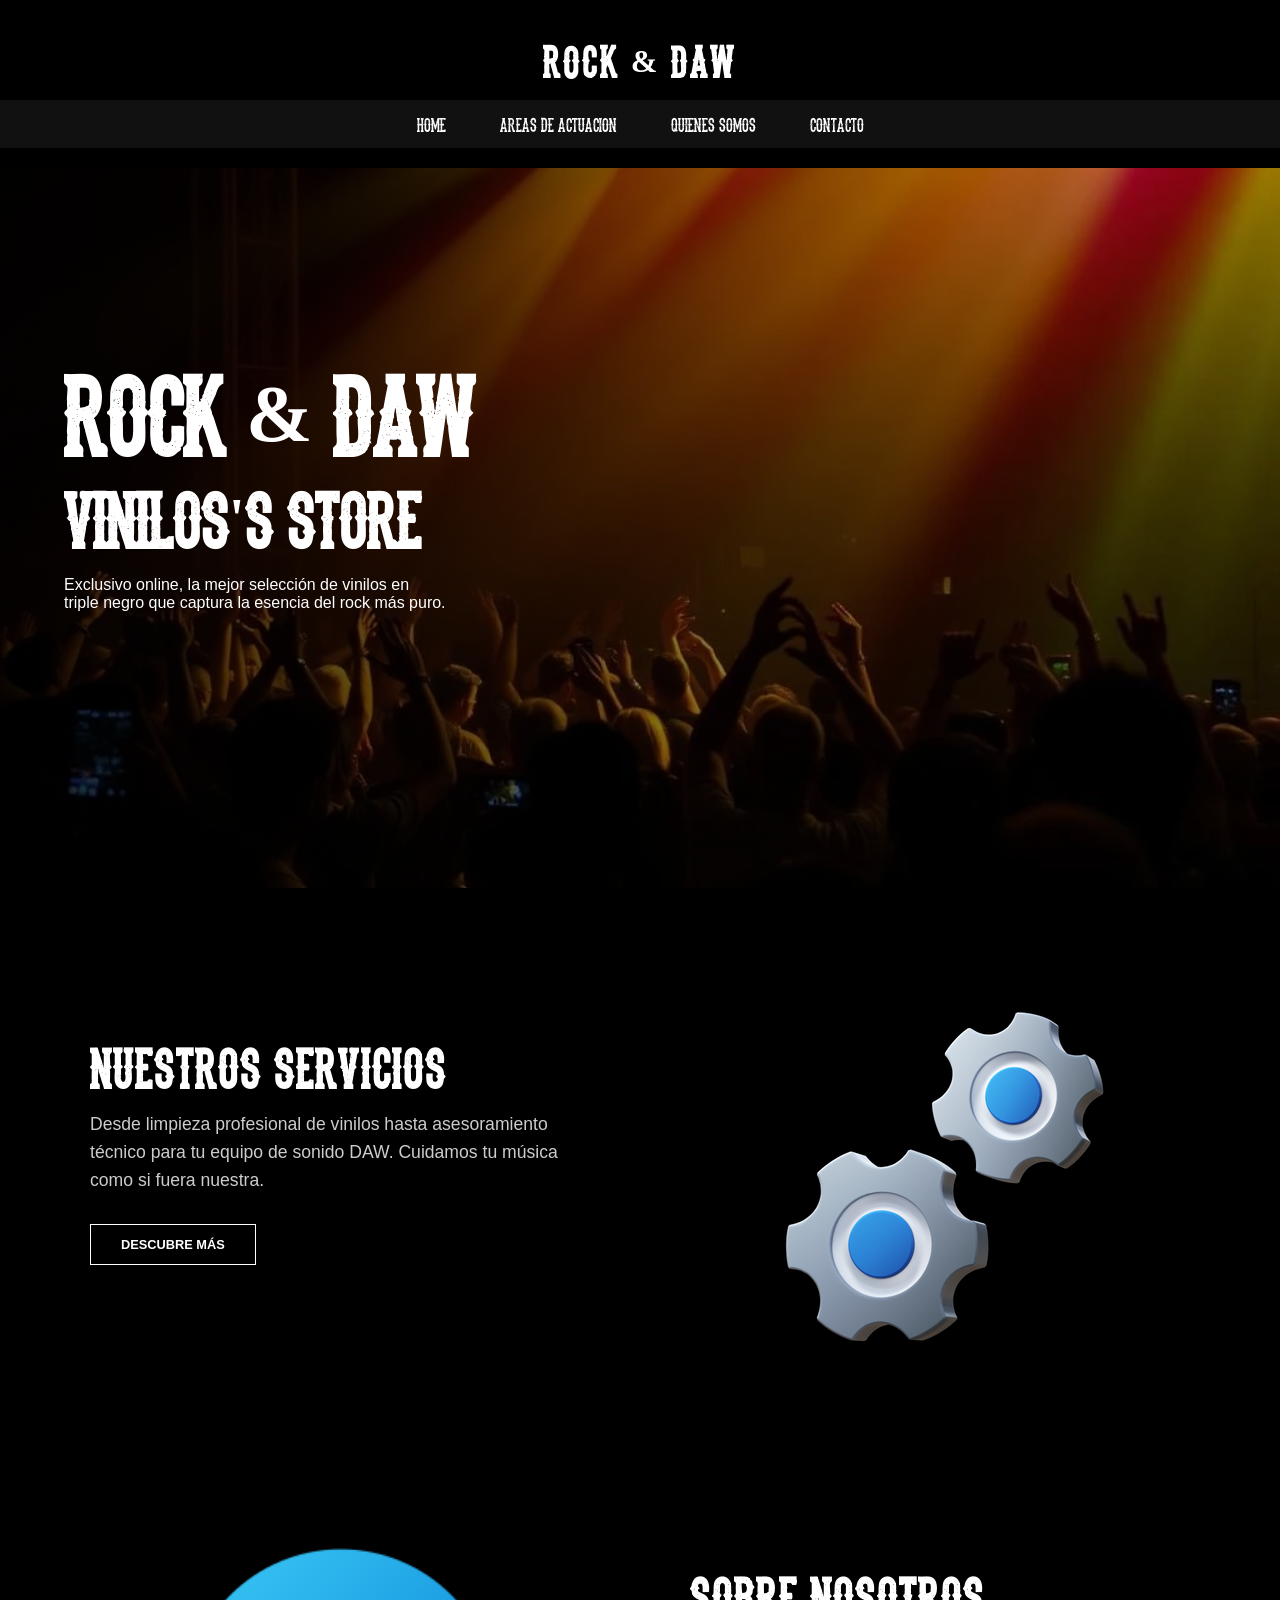
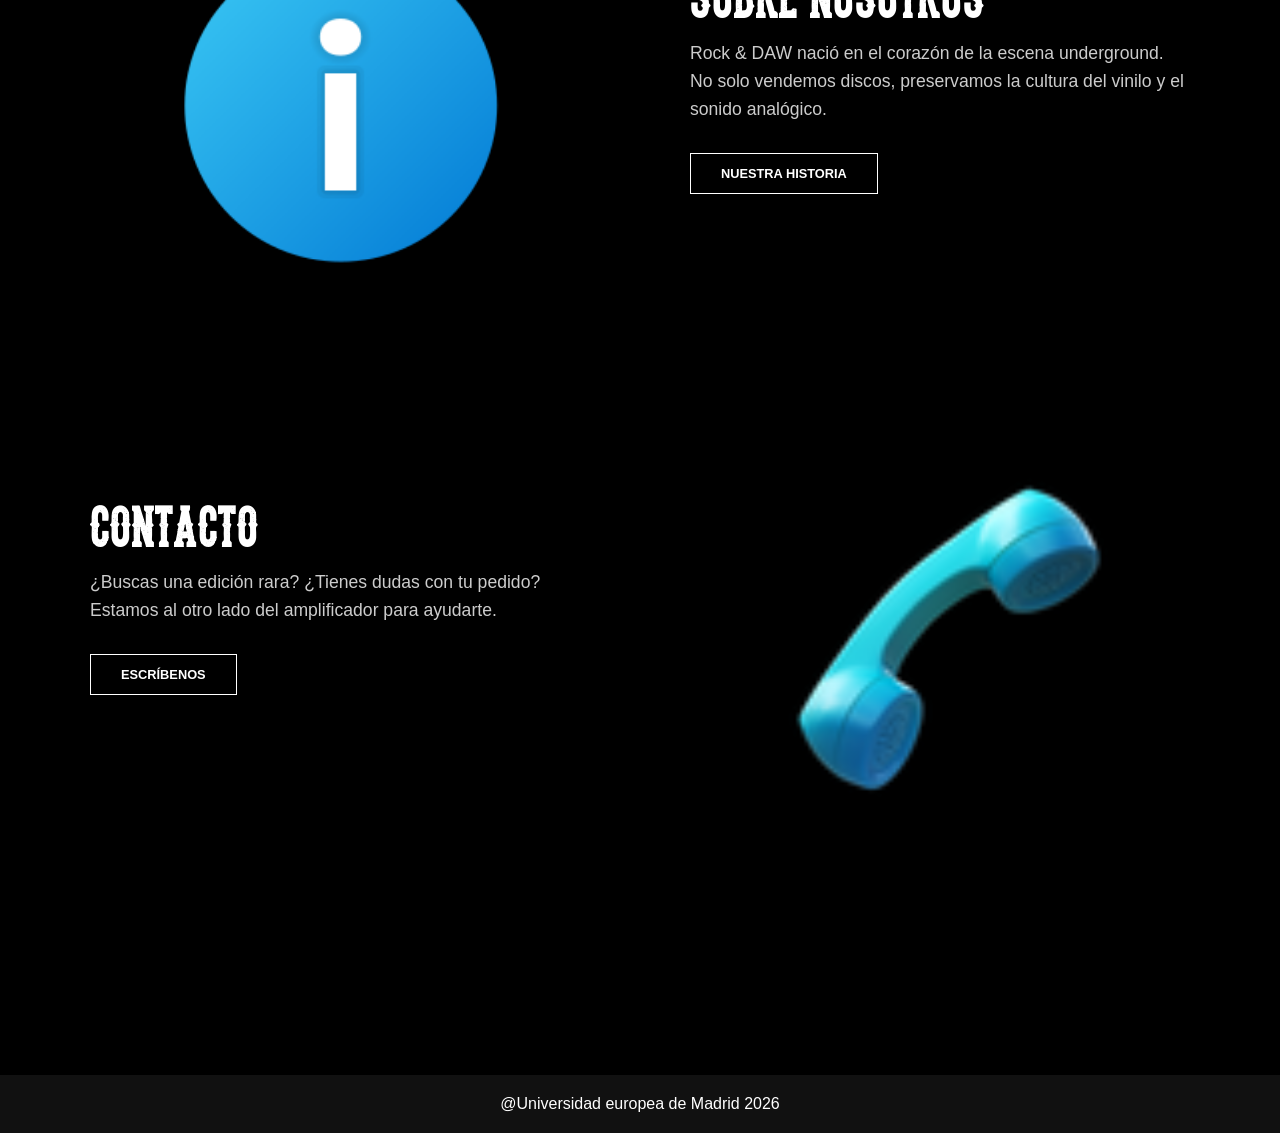
<file: index.html>
<!DOCTYPE html>
<html lang="en">
<head>
    <meta charset="UTF-8">
    <meta name="viewport" content="width=device-width, initial-scale=1.0">
    <title>ROCK & DAW - Pagina principal</title>
    <link rel="stylesheet" href="index.css">
    <link rel="icon" href="icon/icons8-calavera-50.png">
</head>
<body>
    <header>
        <div class="logo">
            <h1>ROCK & DAW</h1>
        </div>
        <nav class="main-nav">
            <ul>
                <li><a href="index.html">Home</a></li>
                <li><a href="servicios.html">Areas de Actuacion</a></li>
                <li><a href="nosotros.html">Quienes Somos</a></li>
                <li><a href="contacto.html">Contacto</a></li>
            </ul>
        </nav>
    </header>

    <section class="hero-marshall">
        <div class="hero-overlay">
            <div class="hero-content">
                <h1>ROCK & DAW <br> <span>VINILOS'S STORE</span></h1>
                <p>Exclusivo online, la mejor selección de vinilos en <br> triple negro que captura la esencia del rock más puro.</p>
            </div>
        </div>
    </section>

    <section class="info-blocks">
        <div class="info-row clearfix">
            <div class="info-text">
                <h2>NUESTROS SERVICIOS</h2>
                <p>Desde limpieza profesional de vinilos hasta asesoramiento técnico para tu equipo de sonido DAW. Cuidamos tu música como si fuera nuestra.</p>
                <a href="servicios.html" class="btn-minimal">DESCUBRE MÁS</a>
            </div>
            <div class="info-image">
                <img src="icon/icons8-servicios-375.png" alt="Servicios Rock & Daw">
            </div>
        </div>

        <div class="info-row reverse clearfix">
            <div class="info-image">
                <img src="icon/icons8-sobre-nosotros-240.png" alt="Sobre Four Skulls">
            </div>
            <div class="info-text">
                <h2>SOBRE NOSOTROS</h2>
                <p>Rock & DAW nació en el corazón de la escena underground. No solo vendemos discos, preservamos la cultura del vinilo y el sonido analógico.</p>
                <a href="nosotros.html" class="btn-minimal">NUESTRA HISTORIA</a>
            </div>
        </div>

        <div class="info-row clearfix">
            <div class="info-text">
                <h2>CONTACTO</h2>
                <p>¿Buscas una edición rara? ¿Tienes dudas con tu pedido? Estamos al otro lado del amplificador para ayudarte.</p>
                <a href="contacto.html" class="btn-minimal">ESCRÍBENOS</a>
            </div>
            <div class="info-image">
                <img src="icon/icons8-contacto-94.png" alt="Contacto">
            </div>
        </div>
    </section>

    <footer>
        @Universidad europea de Madrid 2026
    </footer>
</body>
</html>
</file>
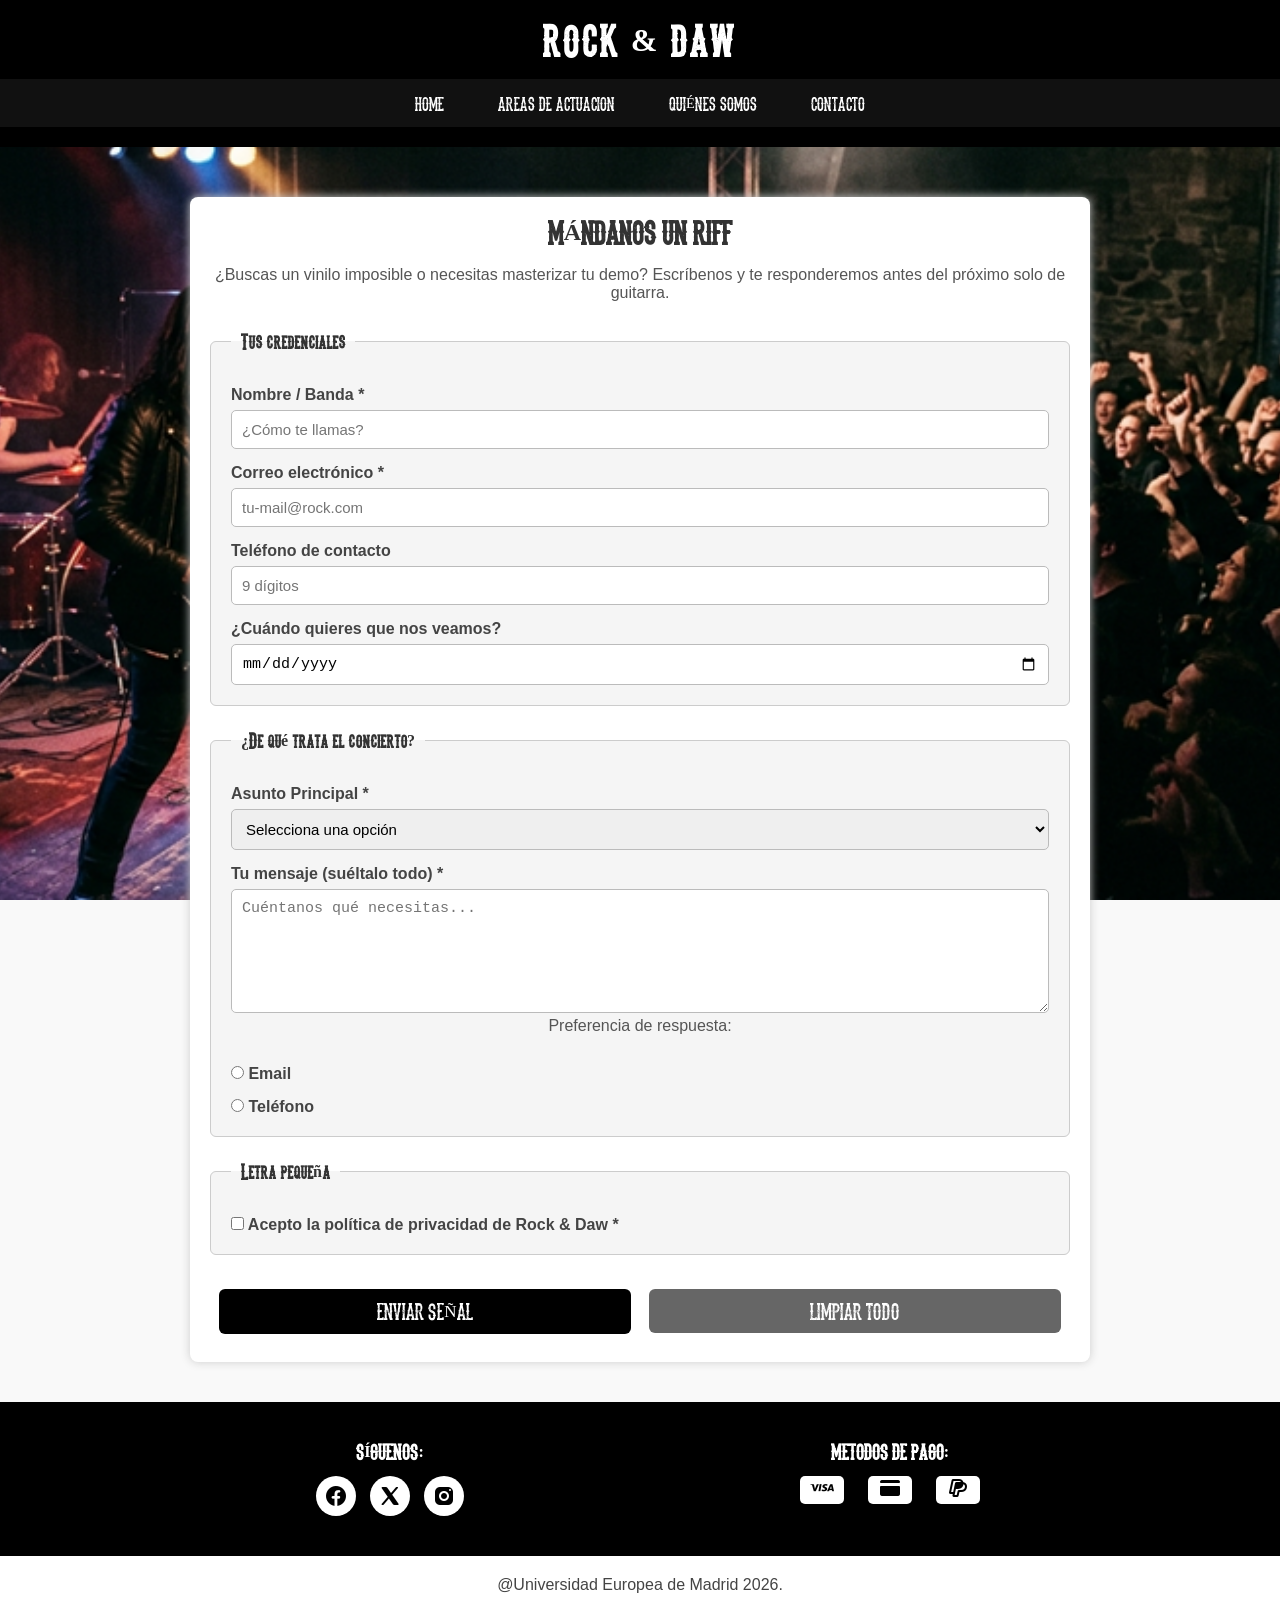
<file: contacto.html>
<!DOCTYPE html>
<html lang="es">
<head>
    <meta charset="UTF-8">
    <meta name="viewport" content="width=device-width, initial-scale=1.0">
    <title>ROCK & DAW | Contacto</title>
    <link rel="stylesheet" href="contacto.css">
    <link rel="icon" href="icon/icons8-calavera-50.png">
</head>
<body>
    <header>
        <div class="logo">
            <h1>ROCK & DAW</h1>
        </div>
        <nav class="main-nav clearfix">
            <ul>
                <li><a href="index.html">Home</a></li>
                <li><a href="servicios.html">Areas de actuacion</a></li>
                <li><a href="nosotros.html">Quiénes Somos</a></li>
                <li><a href="contacto.html">Contacto</a></li>
            </ul>
        </nav>
    </header>

    <section class="contacto">
        <h1 class="titulo-rock">MÁNDANOS UN RIFF</h1>
        <p>¿Buscas un vinilo imposible o necesitas masterizar tu demo? Escríbenos y te responderemos antes del próximo solo de guitarra.</p>

        <form action="mailto:hecsol94@gmail.com" method="post">

            <fieldset>
                <legend>Tus credenciales</legend>

                <label for="nombre">Nombre / Banda *</label>
                <input type="text" id="nombre" name="nombre" required placeholder="¿Cómo te llamas?">
                
                <label for="email">Correo electrónico *</label>
                <input type="email" id="email" name="email" required placeholder="tu-mail@rock.com">

                <label for="telefono">Teléfono de contacto</label>
                <input type="tel" id="telefono" name="telefono" pattern="[0-9]{9}" placeholder="9 dígitos">

                <label for="fecha">¿Cuándo quieres que nos veamos?</label>
                <input type="date" id="fecha" name="fecha">
            </fieldset>

            <fieldset>
                <legend>¿De qué trata el concierto?</legend>

                <label for="asunto">Asunto Principal *</label>
                <select id="asunto" name="asunto" required>
                    <option value="">Selecciona una opción</option>
                    <option value="vinilos">Pedido de Vinilos Exclusivos</option>
                    <option value="mastering">Masterización DAW / Audio</option>
                    <option value="hifi">Reparación / Calibración Hi-Fi</option>
                    <option value="visita">Cita previa en tienda</option>
                    <option value="otros">Otras distorsiones</option>
                </select>

                <label for="mensaje">Tu mensaje (suéltalo todo) *</label>
                <textarea id="mensaje" name="mensaje" rows="6" required placeholder="Cuéntanos qué necesitas..."></textarea>

                <p class="radio-title">Preferencia de respuesta:</p>
                <div class="radio-group">
                    <label><input type="radio" name="preferencia" value="email"> Email</label>
                    <label><input type="radio" name="preferencia" value="telefono"> Teléfono</label>
                </div>
            </fieldset>

            <fieldset>
                <legend>Letra pequeña</legend>
                <label class="checkbox-label">
                    <input type="checkbox" required>
                    Acepto la política de privacidad de Rock & Daw *
                </label>
            </fieldset>

            <div class="button-group clearfix">
                <button type="submit" class="btn-enviar">ENVIAR SEÑAL</button>
                <button type="reset" class="btn-borrar">LIMPIAR TODO</button>
            </div>
        </form>
    </section>

    <footer class="simple-footer">
        <div class="footer-wrap clearfix">
            <div class="footer-block">
                <h4>SÍGUENOS:</h4>
                <div class="social-icons-row">
                    <span class="icon-circle"><img src="icon/icons8-facebook-nuevo-24.png" alt=""></span>
                    <span class="icon-circle"><img src="icon/icons8-twitterx-24.png" alt=""></span>
                    <span class="icon-circle"><img src="icon/icons8-instagram-24 (1).png" alt=""></span>
                </div>
            </div>
            <div class="footer-block">
            <h4>METODOS DE PAGO:</h4>
            <div class="payment-icons-row">
                <div class="pay-card"><img src="icon/icons8-visa-24.png" alt=""></div>
                <div class="pay-card"><img src="icon/icons8-parte-trasera-de-tarjeta-bancaria-24.png" alt=""></div>
                <div class="pay-card paypal"><img src="icon/icons8-paypal-24 (1).png" alt=""></div>
            </div>
        </div>
        </div>
    </footer>

    <footer class="copy-text">
            <div>@Universidad Europea de Madrid 2026.</div>
    </footer>
</body>
</html>
</file>
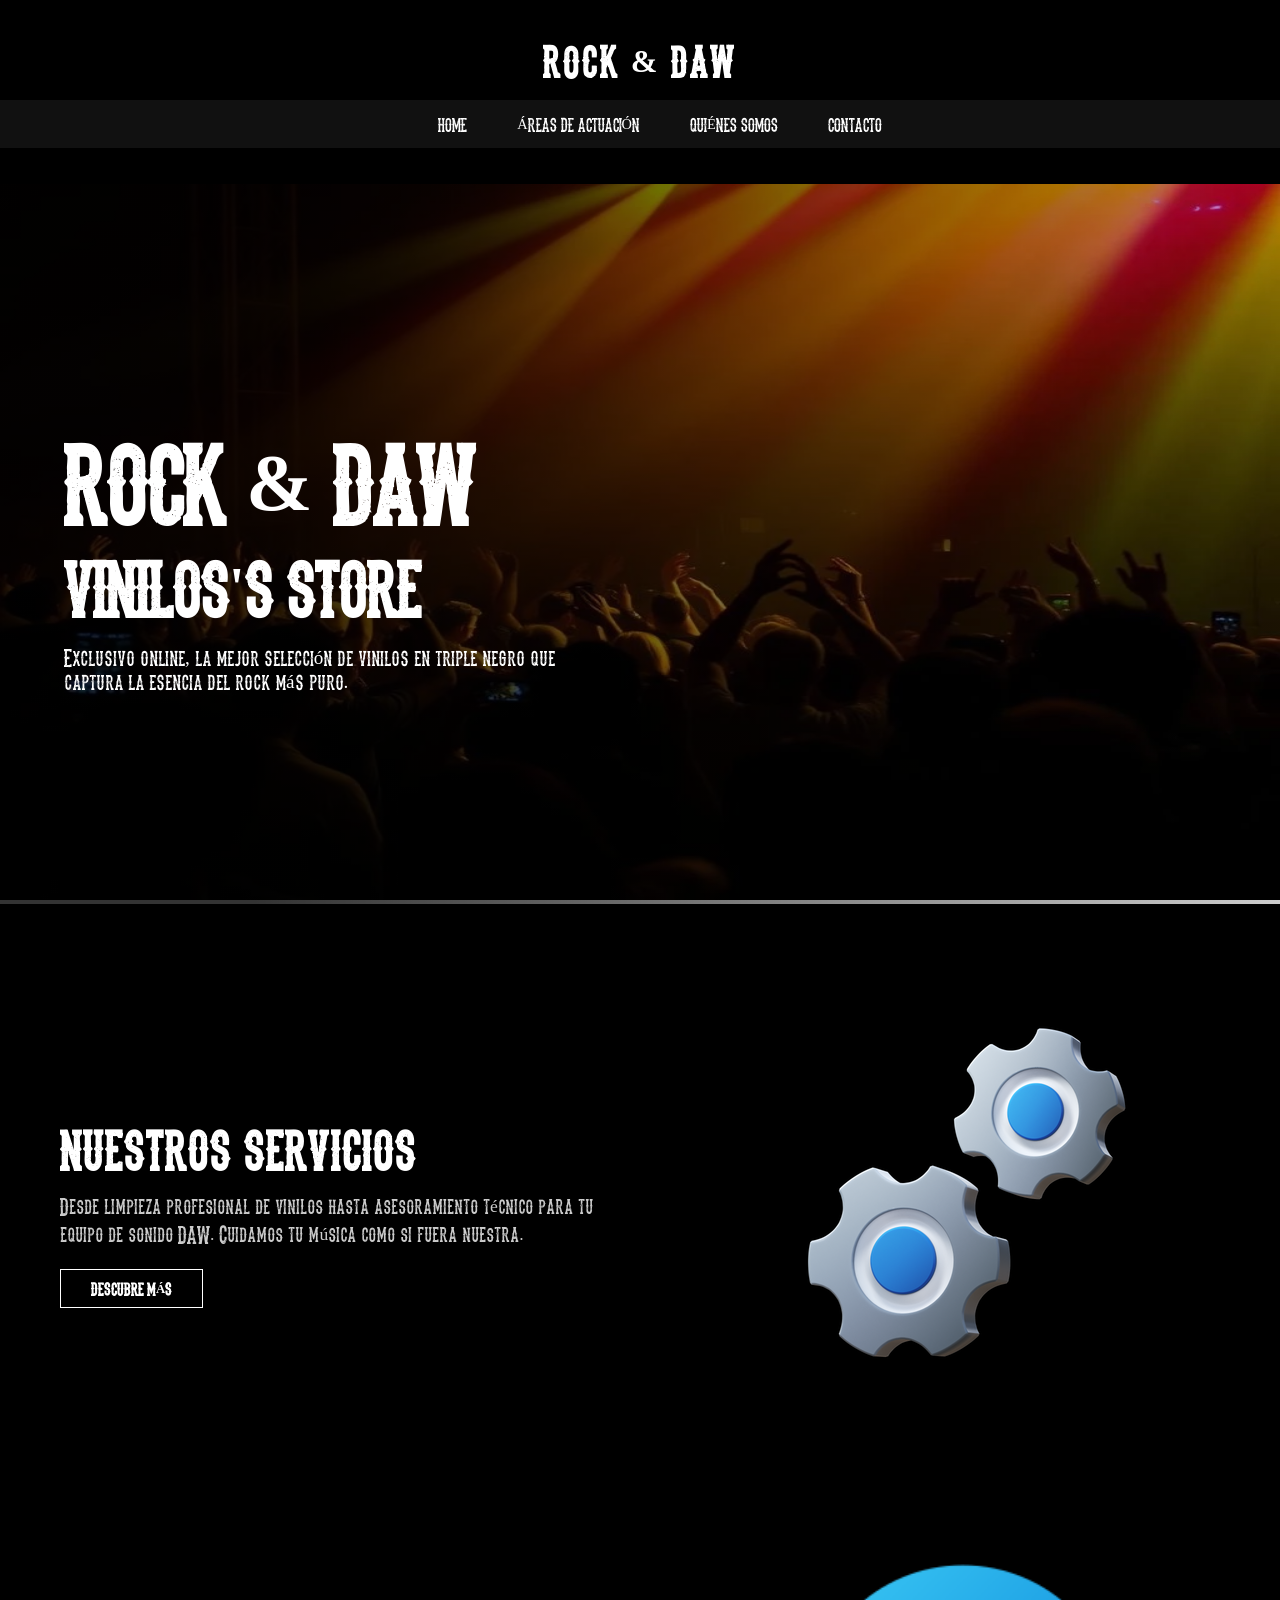
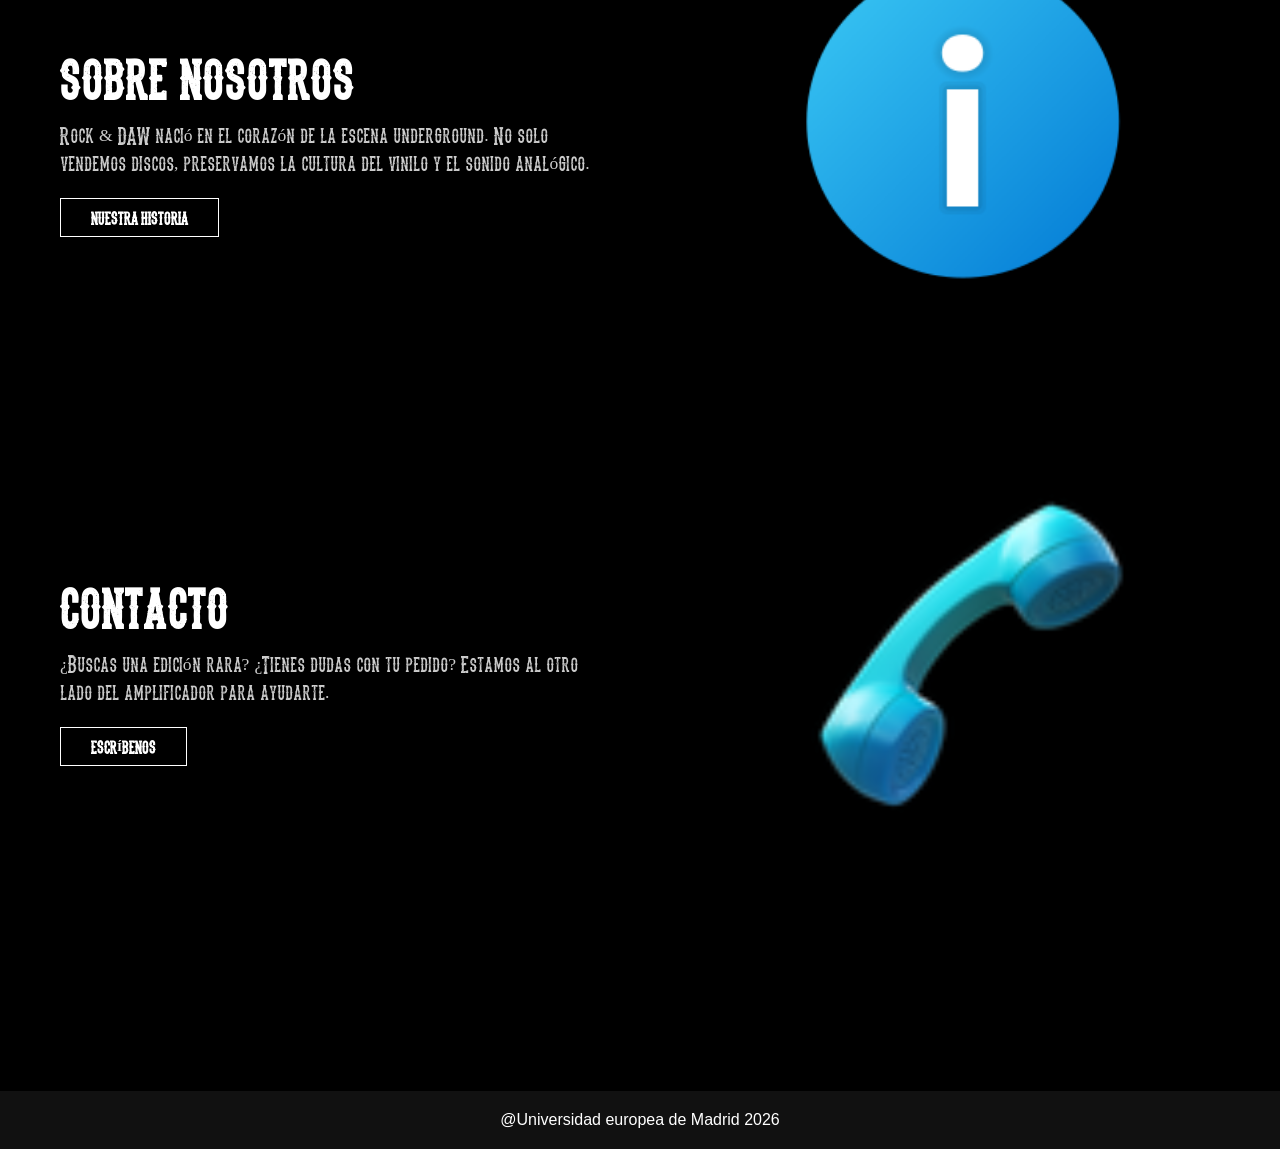
<file: home.html>
<!DOCTYPE html>
<html lang="en">
<head>
    <meta charset="UTF-8">
    <meta name="viewport" content="width=device-width, initial-scale=1.0">
    <title>ROCK & DAW - Página principal</title>
    <link rel="stylesheet" href="home.css">
    <link rel="icon" href="icon/icons8-calavera-50.png">
</head>
<body>
    <header>
        <div class="logo">
            <h1>ROCK & DAW</h1>
        </div>
        <nav class="main-nav">
            <ul>
                <li><a href="home.html">Home</a></li>
                <li><a href="servicios.html">Áreas de Actuación</a></li>
                <li><a href="nosotros.html">Quiénes Somos</a></li>
                <li><a href="contacto.html">Contacto</a></li>
            </ul>
        </nav>
    </header>

    <section class="hero-marshall">
        <div class="hero-overlay">
            <div class="hero-content">
                <h1>ROCK & DAW <br> <span>VINILOS'S STORE</span></h1>
                <p>Exclusivo online, la mejor selección de vinilos en triple negro que captura la esencia del rock más puro.</p>
            </div>
        </div>
    </section>
    <section class="info-blocks">
    
    <div class="info-row">
        <div class="info-text">
            <h2>NUESTROS SERVICIOS</h2>
            <p>Desde limpieza profesional de vinilos hasta asesoramiento técnico para tu equipo de sonido DAW. Cuidamos tu música como si fuera nuestra.</p>
            <a href="servicios.html" class="btn-minimal">DESCUBRE MÁS</a>
        </div>
        <div class="info-image">
            <img src="icon/icons8-servicios-375.png" alt="Servicios Rock & Daw">
        </div>
    </div>

    <div class="info-row reverse">
        <div class="info-image">
            <img src="icon/icons8-sobre-nosotros-240.png" alt="Sobre Four Skulls">
        </div>
        <div class="info-text">
            <h2>SOBRE NOSOTROS</h2>
            <p>Rock & DAW nació en el corazón de la escena underground. No solo vendemos discos, preservamos la cultura del vinilo y el sonido analógico.</p>
            <a href="nosotros.html" class="btn-minimal">NUESTRA HISTORIA</a>
        </div>
    </div>

    <div class="info-row">
        <div class="info-text">
            <h2>CONTACTO</h2>
            <p>¿Buscas una edición rara? ¿Tienes dudas con tu pedido? Estamos al otro lado del amplificador para ayudarte.</p>
            <a href="contacto.html" class="btn-minimal">ESCRÍBENOS</a>
        </div>
        <div class="info-image">
            <img src="icon/icons8-contacto-94.png" alt="Contacto">
        </div>
    </div>
    </section>
<footer>
    @Universidad europea de Madrid 2026
</footer>
</body>
</html>
</file>
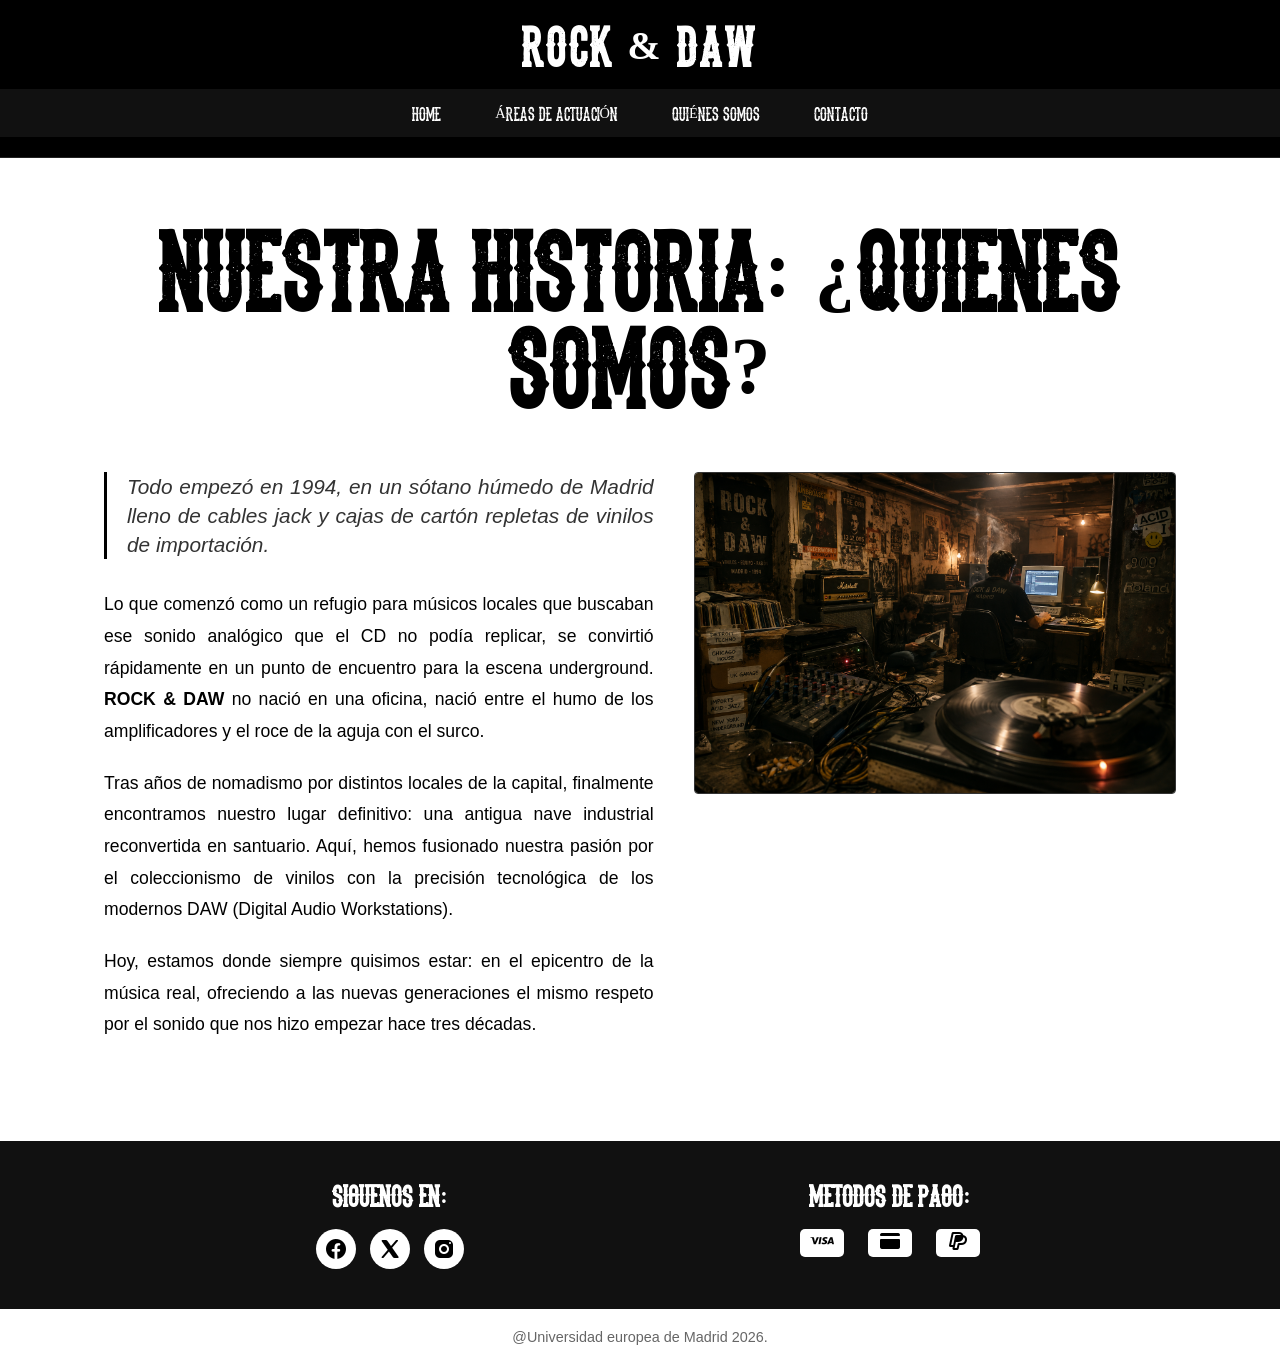
<file: nosotros.html>
<!DOCTYPE html>
<html lang="en">
<head>
    <meta charset="UTF-8">
    <meta name="viewport" content="width=device-width, initial-scale=1.0">
    <title>ROCK & DAW | Nuestra historia</title>
    <link rel="stylesheet" href="nosotros.css">
    <link rel="icon" href="icon/icons8-calavera-50.png">
</head>
<body>
    <header>
        <div class="logo">
            <h1>ROCK & DAW</h1>
        </div>
        <nav class="main-nav">
            <ul>
                <li><a href="index.html">Home</a></li>   
                <li><a href="servicios.html">Áreas de Actuación</a></li>
                <li><a href="nosotros.html">Quiénes Somos</a></li>
                <li><a href="contacto.html">Contacto</a></li>
            </ul>
        </nav>
    </header>
    <section class="quienes-somos clearfix">
    <h1 class="titulo-marshall">NUESTRA HISTORIA: ¿Quienes somos?</h1>

    <div class="qs-contenido clearfix">
        <div class="qs-texto">
            <p class="resaltado">
                Todo empezó en 1994, en un sótano húmedo de Madrid lleno de cables jack y cajas de cartón repletas de vinilos de importación.
            </p>

            <p>
                Lo que comenzó como un refugio para músicos locales que buscaban ese sonido analógico que el CD no podía replicar, se convirtió rápidamente en un punto de encuentro para la escena underground. <strong>ROCK & DAW</strong> no nació en una oficina, nació entre el humo de los amplificadores y el roce de la aguja con el surco.
            </p>

            <p>
                Tras años de nomadismo por distintos locales de la capital, finalmente encontramos nuestro lugar definitivo: una antigua nave industrial reconvertida en santuario. Aquí, hemos fusionado nuestra pasión por el coleccionismo de vinilos con la precisión tecnológica de los modernos DAW (Digital Audio Workstations).
            </p>

            <p>
                Hoy, estamos donde siempre quisimos estar: en el epicentro de la música real, ofreciendo a las nuevas generaciones el mismo respeto por el sonido que nos hizo empezar hace tres décadas.
            </p>
        </div>

        <div class="qs-imagen">
            <img src="img/origenes de rock & daw.png" alt="El origen de Rock & Daw">
        </div>
    </div>
</section>

    <footer class="simple-footer">
    <div class="footer-wrap clearfix">
        <!-- Bloque Redes Sociales -->
        <div class="footer-block">
            <h4>SIGUENOS EN:</h4>
            <div class="social-icons-row">
                <span class="icon-circle"><img src="icon/icons8-facebook-nuevo-24.png" alt=""></span>
                <span class="icon-circle"><img src="icon/icons8-twitterx-24.png" alt=""></span>
                <span class="icon-circle"><img src="icon/icons8-instagram-24 (1).png" alt=""></span>
            </div>
        </div>

        <!-- Bloque Métodos de Pago -->
        <div class="footer-block">
            <h4>METODOS DE PAGO:</h4>
            <div class="payment-icons-row">
                <div class="pay-card"><img src="icon/icons8-visa-24.png" alt=""></div>
                <div class="pay-card"><img src="icon/icons8-parte-trasera-de-tarjeta-bancaria-24.png" alt=""></div>
                <div class="pay-card paypal"><img src="icon/icons8-paypal-24 (1).png" alt=""></div>
            </div>
        </div>
    </div>
    </footer>
    <div class="copy-text">@Universidad europea de Madrid 2026.</div>
</body>
</html>
</file>
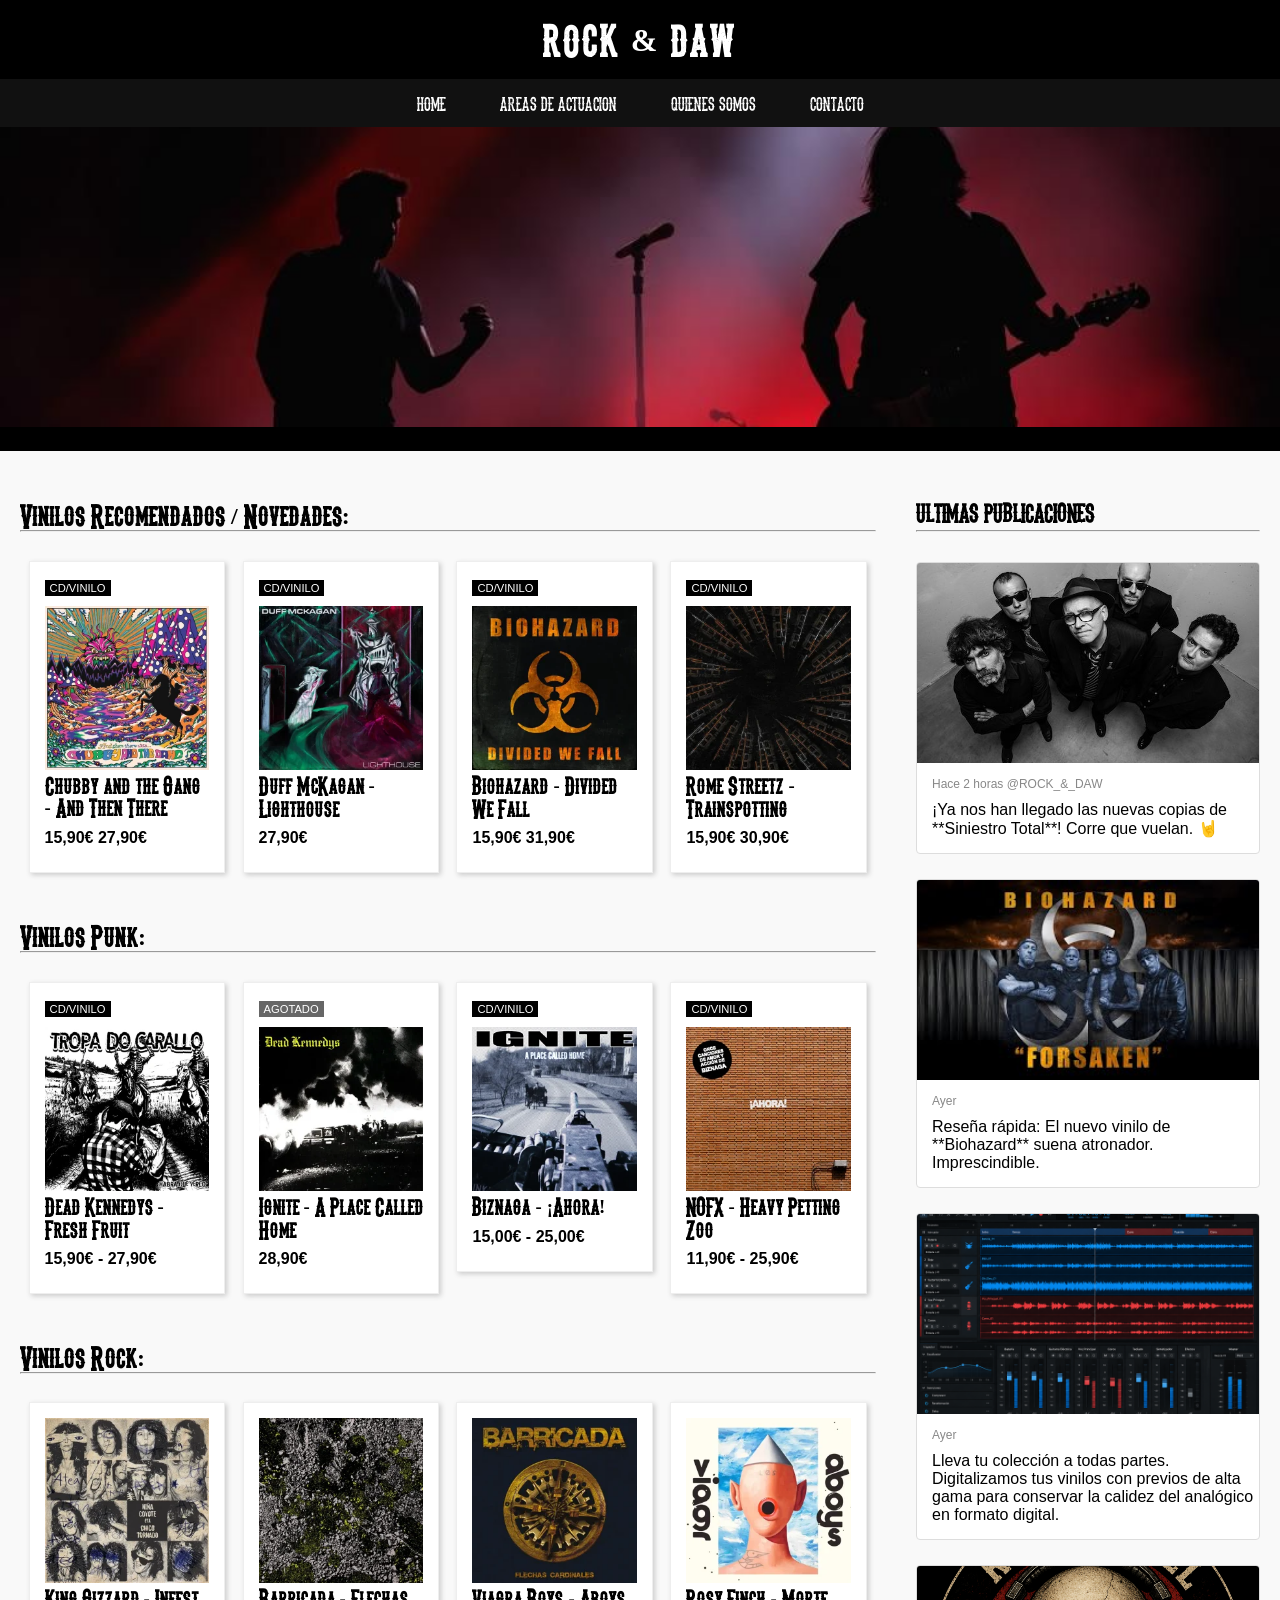
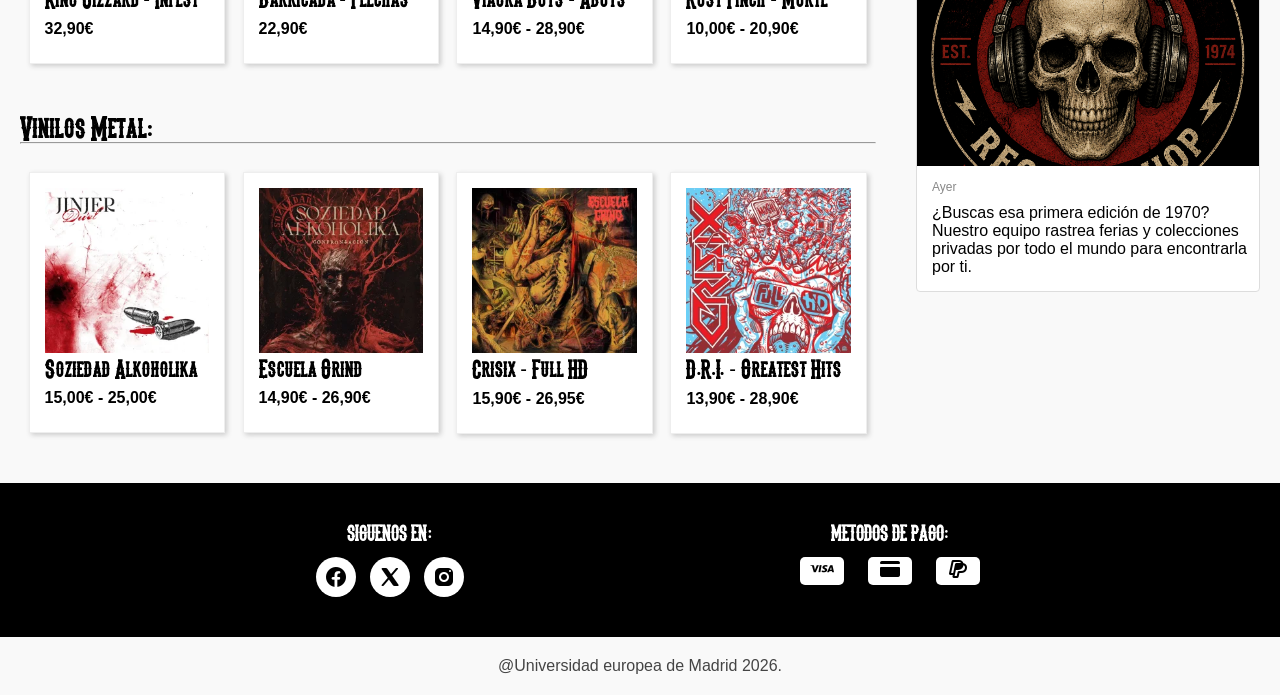
<file: servicios.html>
<!DOCTYPE html>
<html lang="es">
<head>
    <meta charset="UTF-8">
    <meta name="viewport" content="width=device-width, initial-scale=1.0">
    <title>ROCK & DAW - Tienda de Vinilos</title>
    <link rel="stylesheet" href="servicios.css">
    <link rel="icon" href="icon/icons8-calavera-50.png">
</head>
<body>

    <header>
        <div class="logo">
            <h1>ROCK & DAW</h1>
        </div>
        <nav class="main-nav">
            <ul>
                <li><a href="index.html">Home</a></li>
                <li class="dropdown">
                    <a href="servicios.html">Areas de Actuacion</a>
                    <ul class="submenu">
                        <li><a href="#recomendados">Recomendados</a></li>
                        <li><a href="#punk">Vinilos Punk</a></li>
                        <li><a href="#rock">Vinilos Rock</a></li>
                        <li><a href="#metal">Vinilos Metal</a></li>
                    </ul>
                </li>
                <li><a href="nosotros.html">Quienes Somos</a></li>
                <li><a href="contacto.html">Contacto</a></li>
            </ul>
        </nav>
        <img src="img/fondo rock.png" alt="">
    </header>

    <main class="clearfix">
        <section class="contenido-izquierdo">
            <section class="category-section" id="recomendados">
            <h2>Vinilos Recomendados / Novedades:</h2>
            <hr>
            <div class="product-grid clearfix">
                <article class="product-card">
                    <div class="badge">CD/VINILO</div>
                    <img src="img/imagenrock1.webp" alt="Recomendado 1">
                    <h3>Chubby and the Gang - And Then There</h3>
                    <p class="price"><span class="old-price">15,90€</span> 27,90€</p>
                </article>
                <article class="product-card">
                    <div class="badge">CD/VINILO</div>
                    <img src="img/imagenrock2.webp" alt="Recomendado 2">
                    <h3>Duff McKagan - Lighthouse</h3>
                    <p class="price">27,90€</p>
                </article>
                <article class="product-card">
                    <div class="badge">CD/VINILO</div>
                    <img src="img/imagenrock3.webp" alt="Recomendado 3">
                    <h3>Biohazard - Divided We Fall</h3>
                    <p class="price"><span class="old-price">15,90€</span> 31,90€</p>
                </article>
                <article class="product-card">
                    <div class="badge">CD/VINILO</div>
                    <img src="img/imagenrock4.webp" alt="Recomendado 4">
                    <h3>Rome Streetz - Trainspotting</h3>
                    <p class="price"><span class="old-price">15,90€</span> 30,90€</p>
                </article>
            </div>
            </section>

            <section class="category-section" id="punk">
            <h2>Vinilos Punk:</h2>
            <hr>
            <div class="product-grid clearfix">
                <article class="product-card">
                    <div class="badge">CD/VINILO</div>
                    <img src="img/imagenpunk1.webp" alt="Punk 1">
                    <h3>Dead Kennedys - Fresh Fruit</h3>
                    <p class="price">15,90€ - 27,90€</p>
                </article>
                <article class="product-card">
                    <div class="badge gray">AGOTADO</div>
                    <img src="img/imagenpunk2.webp" alt="Punk 2">
                    <h3>Ignite - A Place Called Home</h3>
                    <p class="price">28,90€</p>
                </article>
                <article class="product-card">
                    <div class="badge">CD/VINILO</div>
                    <img src="img/imagenpunk3.webp" alt="Punk 3">
                    <h3>Biznaga - ¡Ahora!</h3>
                    <p class="price">15,00€ - 25,00€</p>
                </article>
                <article class="product-card">
                    <div class="badge">CD/VINILO</div>
                    <img src="img/imagenpunk4.webp" alt="Punk 4">
                    <h3>NOFX - Heavy Petting Zoo</h3>
                    <p class="price">11,90€ - 25,90€</p>
                </article>
            </div>
            </section>

            <section class="category-section" id="rock">
            <h2>Vinilos Rock:</h2>
            <hr>
            <div class="product-grid clearfix">
                <article class="product-card"><img src="img/imagenpunk6.webp" alt="Rock 1"><h3>King Gizzard - Infest</h3><p class="price">32,90€</p></article>
                <article class="product-card"><img src="img/imagenpunk7.webp" alt="Rock 2"><h3>Barricada - Flechas</h3><p class="price">22,90€</p></article>
                <article class="product-card"><img src="img/imagenpunk8.webp" alt="Rock 3"><h3>Viagra Boys - Aboys</h3><p class="price">14,90€ - 28,90€</p></article>
                <article class="product-card"><img src="img/imagenpunk9.webp" alt="Rock 4"><h3>Rosy Finch - Morte</h3><p class="price">10,00€ - 20,90€</p></article>
            </div>
            </section>

            <section class="category-section" id="metal">
            <h2>Vinilos Metal:</h2>
            <hr>
            <div class="product-grid clearfix">
                <article class="product-card"><img src="img/imagenmetal1.webp" alt="Metal 1"><h3>Soziedad Alkoholika</h3><p class="price">15,00€ - 25,00€</p></article>
                <article class="product-card"><img src="img/imagenmetal2.webp" alt="Metal 2"><h3>Escuela Grind</h3><p class="price">14,90€ - 26,90€</p></article>
                <article class="product-card"><img src="img/imagenmetal3.webp" alt="Metal 3"><h3>Crisix - Full HD</h3><p class="price">15,90€ - 26,95€</p></article>
                <article class="product-card"><img src="img/imagenmetal4.webp" alt="Metal 4"><h3>D.R.I. - Greatest Hits</h3><p class="price">13,90€ - 28,90€</p></article>
            </div>
            </section>
        </section>

        <aside class="contenido-derecho">
            <h3>ULTIMAS PUBLICACIONES</h3>
            <hr>
            <!-- Publicación 1 -->
            <article class="post-item">
                <div class="post-img">
                    <img src="img/Siniestro-Total.jpg" alt="Post">
                </div>
                <div class="post-meta">
                    <span class="post-date">Hace 2 horas</span>
                    <span class="post-author">@ROCK_&_DAW</span>
                </div>
                <p>¡Ya nos han llegado las nuevas copias de **Siniestro Total**! Corre que vuelan. 🤘</p>
            </article>

    <!-- Publicación 2 -->
            <article class="post-item">
                <div class="post-img">
                    <img src="img/biohazard.jpg" alt="Post">
                </div>
                <div class="post-meta">
                    <span class="post-date">Ayer</span>
                </div>
                <p>Reseña rápida: El nuevo vinilo de **Biohazard** suena atronador. Imprescindible.</p>
            </article>

            <article class="post-item">
                <div class="post-img">
                    <img src="img/interfaz de audio.png" alt="Post">
                </div>
                <div class="post-meta">
                    <span class="post-date">Ayer</span>
                </div>
                <p>Lleva tu colección a todas partes. Digitalizamos tus vinilos con previos de alta gama para conservar la calidez del analógico en formato digital.</p>
            </article>

            <article class="post-item">
                <div class="post-img">
                    <img src="img/calavera con cascos.png" alt="Post">
                </div>
                <div class="post-meta">
                    <span class="post-date">Ayer</span>
                </div>
                <p>¿Buscas esa primera edición de 1970? Nuestro equipo rastrea ferias y colecciones privadas por todo el mundo para encontrarla por ti.</p>
            </article>
        </aside>
    </main>

    <footer class="simple-footer">
    <div class="footer-wrap clearfix">
        <!-- Bloque Redes Sociales -->
        <div class="footer-block">
            <h4>SIGUENOS EN:</h4>
            <div class="social-icons-row">
                <span class="icon-circle"><img src="icon/icons8-facebook-nuevo-24.png" alt=""></span>
                <span class="icon-circle"><img src="icon/icons8-twitterx-24.png" alt=""></span>
                <span class="icon-circle"><img src="icon/icons8-instagram-24 (1).png" alt=""></span>
            </div>
        </div>

        <!-- Bloque Métodos de Pago -->
        <div class="footer-block">
            <h4>METODOS DE PAGO:</h4>
            <div class="payment-icons-row">
                <div class="pay-card"><img src="icon/icons8-visa-24.png" alt=""></div>
                <div class="pay-card"><img src="icon/icons8-parte-trasera-de-tarjeta-bancaria-24.png" alt=""></div>
                <div class="pay-card paypal"><img src="icon/icons8-paypal-24 (1).png" alt=""></div>
            </div>
        </div>
    </div>
    </footer>
    <div class="copy-text">@Universidad europea de Madrid 2026.</div>
</body>
</html>
</file>
<file: index.css>
@font-face {
    font-family: 'Road-rage';
    src: url(font/thedeadsaloon-Regular.ttf);
}

/* Limpiador de floats para que los contenedores mantengan su altura */
.clearfix::after {
    content: "";
    display: block;
    clear: both;
}

* {
    box-sizing: border-box;
}

body {
    margin: 0;
    padding: 0;
    width: 100%;
    font-family: Arial, Helvetica, sans-serif;
}

header {
    background-color: #000;
    color: #fff;
    padding: 20px 0;
    text-align: center;
    font-family: 'Road-rage';
}

.logo h1 {
    font-size: 2rem;
    letter-spacing: 3px;
    margin-bottom: 20px;
}

.main-nav {
    background-color: #111;
    text-align: center;
}

.main-nav ul {
    list-style-type: none;
    margin: 0;
    padding: 0;
}

.main-nav ul li {
    display: inline-block; 
}

.main-nav a {
    display: block;
    padding: 15px 25px;
    color: #fff;
    text-decoration: none;
    text-transform: uppercase;
    font-size: 0.9rem;
}

.main-nav a:hover {
    background-color: #333;
}

.hero-marshall {
    min-height: 80vh; 
    background-image: url('img/fondohomerock.webp'); 
    background-size: cover; 
    background-position: center;
    background-repeat: no-repeat;
    background-attachment: fixed; 
}

.hero-marshall h1{
    font-family: 'Road-rage';
}

.hero-overlay {
    background-image: linear-gradient(to right, rgba(0,0,0,0.8), rgba(0,0,0,0.2));
    min-height: 80vh; 
    padding: 10% 5%; 
}

.hero-content {
    max-width: 700px;
    color: white;
}

.hero-content h1 {
    font-size: 5rem;   
    margin-bottom: 20px;
    text-transform: uppercase;
}

.hero-content h1 span {
    font-size: 3.5rem; 
}

.info-blocks {
    background-color: #000; 
    padding: 100px 0;
    color: #fff;
}

.info-blocks h2{
    font-family: 'Road-rage';
}

.info-row {
    max-width: 1200px;
    margin: 0 auto 150px auto; 
}

.info-text {
    width: 50%;
    float: left; 
    padding: 20px 50px;
}

.info-image {
    width: 50%;
    float: left;
    text-align: center;
}

.info-row.reverse .info-text {
    float: right;
}

.info-row.reverse .info-image {
    float: left;
}

.info-text h2 {
    font-size: 2.5rem;
    letter-spacing: 2px;
    margin-bottom: 20px;
}

.info-text p {
    font-size: 1.1rem;
    line-height: 1.6;
    color: #ccc; 
    margin-bottom: 30px;
}

.info-image img {
    max-width: 80%;
    width: 375px;
    height: 375px;
    transition: transform 0.5s; 
}

.info-image img:hover {
    transform: scale(1.05); 
}

.btn-minimal {
    display: inline-block;
    padding: 12px 30px;
    border: 1px solid #fff;
    color: #fff;
    text-decoration: none;
    font-weight: bold;
    font-size: 0.8rem;
}

.btn-minimal:hover {
    background-color: #fff;
    color: #000;
}

footer {
    color: white;
    background-color: #111;
    text-align: center;
    font-family: Arial, Helvetica, sans-serif;
    padding: 20px;
}

@media screen and (max-width: 640px) { 
    .info-text, .info-image {
        width: 100%;
        float: none;
    }
    
    .info-image img {
        width: 125px;
        height: 125px;
    }

    .main-nav a {
        font-size: 0.7rem;
        padding: 10px 5px;
    }
}
</file>
<file: contacto.css>
@font-face {
    font-family: 'Road-rage';
    src: url(font/thedeadsaloon-Regular.ttf);
}

* {
    margin: 0;
    padding: 0;
    box-sizing: border-box;
}

.clearfix::after {
    content: "";
    display: block;
    clear: both;
}

body {
    background-color: #f9f9f9;
    font-family: Arial, Helvetica, sans-serif;
    background-image: url(img/imagen\ de\ fondo\ formulario.png);
    background-position: center;
    background-size: cover; 
    background-repeat: no-repeat;
    background-attachment: fixed; 
}

header {
    background-color: #000;
    color: #fff;
    padding: 20px 0;
    text-align: center;
    margin-bottom: 50px;
    font-family: 'Road-rage';
}

.logo h1 {
    font-size: 2rem;
    letter-spacing: 3px;
    margin-bottom: 20px;
}

.main-nav {
    background-color: #111;
    text-align: center;
}

.main-nav ul {
    list-style: none;
}

.main-nav li {
    display: inline-block;
}

.main-nav a {
    display: block;
    padding: 15px 25px;
    color: #fff;
    text-decoration: none;
    text-transform: uppercase;
    font-size: 0.9rem;
}

.main-nav a:hover {
    background-color: #333;
}

.contacto {
    max-width: 900px;
    margin: 40px auto;
    padding: 20px;
    background-color: #ffffff;
    border-radius: 8px; 
    box-shadow: 0px 0px 10px #cccccc; 
}

.contacto h1 {
    font-family: 'Road-rage';
    text-align: center;
    margin-bottom: 20px;
    color: #333;
}

.contacto p {
    text-align: center;
    margin-bottom: 30px;
    color: #555;
}

.contacto fieldset {
    border: 1px solid #ccc;
    background-color: whitesmoke;
    padding: 20px;
    margin-bottom: 25px;
    border-radius: 6px;
}

.contacto legend {
    font-family: 'Road-rage';
    padding: 0 10px;
    font-weight: bold;
    color: #333;
}

.contacto label {
    display: block;
    margin-top: 15px;
    font-weight: bold;
    color: #444;
}

.contacto input[type="text"], 
.contacto input[type="email"], 
.contacto input[type="tel"], 
.contacto input[type="date"], 
.contacto select, 
.contacto textarea {
    width: 100%;
    padding: 10px;
    margin-top: 6px;
    border: 1px solid #bbb;
    border-radius: 5px;
    font-size: 15px;
    transition: border-color 0.2s;
}

.contacto input:focus, .contacto textarea:focus {
    border-color: #000;
    outline: none;
}

.button-group {
    width: 100%;
}

.contacto button {
    font-family: 'Road-rage';
    width: 48%; 
    float: left;
    margin: 1%;
    padding: 12px;
    color: white;
    border: none;
    border-radius: 6px;
    font-size: 17px;
    cursor: pointer;
}

.btn-enviar {
    background-color: #000;
}

.btn-borrar {
    background-color: #666;
}

.contacto button:hover {
    opacity: 0.8;
}

.simple-footer {
    background-color: #000;
    color: #fff;
    padding: 40px 0;
    font-family: 'Road-rage';
    clear: both;
}

.footer-wrap {
    max-width: 1000px;
    margin: 0 auto;
}

.footer-block {
    width: 50%;
    float: left;
    text-align: center;
}

.social-icons-row, .payment-icons-row {
    margin-top: 15px;
}

.icon-circle {
    display: inline-block;
    background-color: #fff;
    width: 40px;
    height: 40px;
    border-radius: 20px; 
    margin: 0 5px;
}

.icon-circle img {
    margin-top: 8px; 
}

.pay-card{
    background-color: white;
    display: inline-block;
    margin: auto 10px;
    padding: 0 10px;
    border-radius: 5px;
}

.copy-text {
    text-align: center;
    padding: 20px;
    background-color: #fff;
    color: #444;
    clear: both;
}

@media screen and (max-width: 640px) {
    .footer-block, .contacto button {
        width: 100%;
        float: none;
        margin: 10px 0;
    }

    .contacto {
        width: 95%;
    }

    .main-nav a {
        padding: 10px;
        font-size: 0.7rem;
    }
}
</file>
<file: home.css>
@font-face {
    font-family: 'Road-rage';
    src: url(font/thedeadsaloon-Regular.ttf);
}

* {
    box-sizing: border-box;
}

body {
    margin: 0;
    padding: 0;
    width: 100%;
    font-family: Arial, Helvetica, sans-serif;
}

header {
    background-color: #000;
    color: #fff;
    padding: 20px 0;
    text-align: center;
    font-family: 'Road-rage';
}

header img {
    width: 100%;
    height: 300px;
    object-fit: cover;
}

.logo h1 {
    font-size: 2rem;
    letter-spacing: 3px;
    margin-bottom: 20px;
}

.main-nav ul {
    list-style: none;
    display: flex;
    justify-content: center;
    background-color: #111;
}

.main-nav > ul > li {
    position: relative;
}

.main-nav a {
    display: block;
    padding: 15px 25px;
    color: #fff;
    text-decoration: none;
    text-transform: uppercase;
    font-size: 0.9rem;
}

.main-nav a:hover {
    background-color: #333;
}

.hero-marshall {
    font-family: 'Road-rage';
    min-height: 80vh;       /* Mantiene el impacto visual mínimo */
    background-image: url('img/fondohomerock.webp'); 
    background-size: 100% 100%; /* La imagen se estira proporcionalmente sin deformarse */
    background-position: center;
    background-repeat: no-repeat;
    background-attachment: fixed;
}

.hero-overlay {
    background: linear-gradient(to right, rgba(0,0,0,0.8) 20%, rgba(0,0,0,0.2) 100%);
    min-height: 80vh; 
    display: flex;
    align-items: center;
    padding: 40px 5%; 
}

.hero-content {
    max-width: 700px;
    color: white;
}

.hero-content h1 {
    font-family: 'Road-rage';
    font-size: 5rem;   
    margin-bottom: 20px;
    text-transform: uppercase;
}

.hero-content h1 span {
    font-size: 3.5rem; 
}

.hero-content p {
    font-size: 1.2rem;
    margin-bottom: 30px;
    font-weight: 300;
    max-width: 500px;
}

.info-blocks {
    font-family: 'Road-rage';
    background-color: #000; 
    padding: 100px 0;
    color: #fff;
}

.info-row {
    font-family: 'Road-rage';
    color: #fff;
    display: flex;
    align-items: center;
    justify-content: space-around;
    max-width: 1200px;
    margin: 0 auto 150px auto; 
    gap: 50px;
}

.info-row.reverse {
    font-family: 'Road-rage';
    color: #fff;
    flex-direction: row-reverse;
}

.info-text {
    flex: 1;
    padding: 20px;
}

.info-text h2 {
    font-family: 'Road-rage';
    font-size: 2.5rem;
    letter-spacing: 2px;
    margin-bottom: 20px;
}

.info-text p {
    font-size: 1.1rem;
    line-height: 1.6;
    color: #ccc; 
    margin-bottom: 30px;
}

.info-image {
    flex: 1;
    text-align: center;
}

.info-image img {
    max-width: 80%;
    transition: 0.5s;
    width: 375px;
    height: 375px;
}

.info-image img:hover {
    transform: scale(1.05); 
}

.btn-minimal {
    padding: 12px 30px;
    border: 1px solid #fff;
    color: #fff;
    text-decoration: none;
    font-weight: bold;
    font-size: 0.8rem;
    transition: 0.3s;
}

.btn-minimal:hover {
    background: #fff;
    color: #000;
}

footer {
    color: white;
    background-color: #111;
    text-align: center;
    font-family: Arial, Helvetica, sans-serif;
    padding: 20px;
}

@media (max-width: 500px) {
    .info-image img {
        width: 125px;
        height: 125px;
    }
}

@media (max-width: 500px) {
    .main-nav a {
        font-size: 0.6rem;
        padding: 10px 20px;
        margin: auto;
        position: relative;
        right: 20px;
    }
}
</file>
<file: nosotros.css>
@font-face {
    font-family: 'Road-rage';
    src: url(font/thedeadsaloon-Regular.ttf);
}

* {
    margin: 0;
    padding: 0;
    box-sizing: border-box;
}

.clearfix::after {
    content: "";
    display: block;
    clear: both;
}

body {
    background-color: #fff; 
    color: #000;
    font-family: Arial, Helvetica, sans-serif;
    width: 100%;
}

header {
    background-color: #000;
    color: #fff;
    padding: 20px 0;
    text-align: center;
    font-family: 'Road-rage';
    border-bottom: 1px solid #222;
}

.logo h1 {
    font-size: 2.5rem;
    letter-spacing: 3px;
    margin-bottom: 20px;
}

.main-nav {
    background-color: #111;
    text-align: center;
}

.main-nav ul {
    list-style: none;
    padding: 0;
}

.main-nav li {
    display: inline-block; 
}

.main-nav a {
    display: block;
    padding: 15px 25px;
    color: #fff;
    text-decoration: none;
    text-transform: uppercase;
    font-size: 0.9rem;
    transition: background-color 0.3s;
}

.main-nav a:hover {
    background-color: #333;
}

.quienes-somos {
    max-width: 1200px;
    margin: 60px auto;
    padding: 0 5%;
    min-height: 70vh;
}

.titulo-marshall {
    font-family: 'Road-rage';
    font-size: 5rem; 
    text-align: center;
    margin-bottom: 60px;
    color: #000;
    text-transform: uppercase;
    letter-spacing: 2px;
}

.qs-contenido {
    width: 100%;
}

.qs-texto {
    width: 55%;
    float: left; 
    padding-right: 40px;
}

.qs-imagen {
    width: 45%;
    float: left; 
    text-align: center;
}

.qs-texto .resaltado {
    font-size: 1.3rem;
    color: #333;
    font-style: italic;
    border-left: 3px solid #000; 
    padding-left: 20px;
    margin-bottom: 30px;
    line-height: 1.4;
}

.qs-texto p {
    font-size: 1.1rem;
    line-height: 1.8;
    color: #000; 
    margin-bottom: 20px;
    text-align: justify;
}

.qs-imagen img {
    width: 100%;
    max-width: 500px;
    height: auto; 
    border-radius: 4px;
    border: 1px solid #333;
    transition: transform 0.5s ease;
}

.qs-imagen img:hover {
    transform: scale(1.02);
}

.simple-footer {
    background-color: #111;
    color: #fff;
    padding: 40px 0;
    font-family: 'Road-rage';
    margin-top: 80px;
    clear: both; 
}

.footer-wrap {
    max-width: 1000px;
    margin: 0 auto;
}

.footer-block {
    width: 50%;
    float: left; 
    text-align: center;
}

.footer-block h4 {
    font-size: 1.4rem;
    margin-bottom: 20px;
}

.social-icons-row, .payment-icons-row {
    margin-top: 15px;
}

.icon-circle {
    display: inline-block;
    background-color: #fff;
    width: 40px;
    height: 40px;
    border-radius: 20px; 
    margin: 0 5px;
}

.icon-circle img {
    margin-top: 8px; 
}

.pay-card{
    background-color: white;
    display: inline-block;
    margin: auto 10px;
    padding: 0 10px;
    border-radius: 5px;
}

.copy-text {
    text-align: center;
    padding: 20px;
    background-color: #fff;
    color: #666;
    font-size: 0.9rem;
    clear: both;
}

@media screen and (max-width: 900px) {
    .qs-texto, .qs-imagen, .footer-block {
        width: 100%;
        float: none;
        padding: 0;
        margin-bottom: 30px;
    }

    .titulo-marshall {
        font-size: 3rem;
    }

    .qs-texto .resaltado {
        border-left: none;
        border-top: 2px solid #000;
        padding-top: 20px;
    }
}

@media screen and (max-width: 640px) {
    .main-nav a {
        padding: 10px 5px;
        font-size: 0.7rem;
    }
}
</file>
<file: servicios.css>
@font-face {
    font-family: 'Road-rage';
    src: url(font/thedeadsaloon-Regular.ttf);
}

* {
    margin: 0;
    padding: 0;
    box-sizing: border-box;
}

body {
    background-color: #f9f9f9;
    font-family: Arial, Helvetica, sans-serif;
}

.clearfix::after {
    content: "";
    display: block;
    clear: both;
}

header {
    background-color: #000;
    color: #fff;
    padding: 20px 0;
    text-align: center;
    margin-bottom: 50px;
    font-family: 'Road-rage';
}

header img {
    width: 100%;
    height: 300px;
    object-fit: cover;
}

.logo h1 {
    font-size: 2rem;
    letter-spacing: 3px;
    margin-bottom: 20px;
}

.main-nav {
    background-color: #111;
    text-align: center; 
}

.main-nav ul {
    list-style-type: none;
}

.main-nav > ul > li {
    display: inline-block; 
    position: relative;
}

.main-nav a {
    display: block;
    padding: 15px 25px;
    color: #fff;
    text-decoration: none;
    text-transform: uppercase;
    font-size: 0.9rem;
}

.main-nav a:hover {
    background-color: #333;
}

.submenu {
    visibility: hidden; 
    position: absolute;
    top: 100%;
    left: 0;
    background-color: #222;
    min-width: 200px;
    z-index: 100;
    text-align: left;
}

.dropdown:hover .submenu {
    visibility: visible;
}

.submenu li {
    display: block; 
    width: 100%;
}

main {
    max-width: 1400px;
    margin: 0 auto;
}

.contenido-izquierdo {
    width: 70%;
    float: left; 
    padding: 0 20px;
    font-family: 'Road-rage';
}

.contenido-derecho {
    width: 30%;
    float: left;
    padding: 0 20px;
}

.product-grid {
    margin-top: 20px;
    margin-bottom: 40px;
}

.product-card {
    width: 23%; 
    float: left;
    margin: 1%;
    background: #fff;
    padding: 15px;
    border: 1px solid #eee;
    box-shadow: 2px 2px 5px #cccccc;
    transition: transform 0.3s; 
}

.product-card:hover {
    transform: scale(1.05);
    border-color: #ddd;
}

.product-card img {
    width: 100%;
    height: auto;
}

.badge {
    font-family: Arial, sans-serif;
    background-color: #000;
    color: #fff;
    font-size: 0.7rem;
    padding: 2px 5px;
    display: inline-block;
    margin-bottom: 10px;
}

.badge.gray { 
    background-color: #666; 
}

.price {
    font-weight: bold;
    margin: 10px 0;
    font-family: Arial, sans-serif;
}

.contenido-derecho h3{
    margin-bottom: 7px;
    font-family: 'Road-rage';
}

.contenido-derecho hr{
    margin-bottom: 30px;
}

.post-item {
    background: #fff;
    border: 1px solid #ddd;
    margin-bottom: 25px;
    padding-bottom: 15px;
    border-radius: 4px;
    overflow: hidden;
}

.post-img img {
    width: 100%;
    height: 200px;
    object-fit: cover;
}

.post-meta {
    padding: 10px 15px;
    font-size: 0.75rem;
    color: #888;
}

.post-item p{
    margin-left: 15px;
}

.simple-footer {
    background-color: #000;
    color: #fff;
    padding: 40px 0;
    font-family: 'Road-rage';
    clear: both; 
}

.footer-wrap {
    max-width: 1000px;
    margin: 0 auto;
}

.footer-block {
    width: 50%;
    float: left;
    text-align: center;
}

.social-icons-row, .payment-icons-row {
    margin-top: 15px;
}

.icon-circle {
    display: inline-block;
    background-color: #fff;
    width: 40px;
    height: 40px;
    border-radius: 20px; 
    margin: 0 5px;
}

.icon-circle img {
    margin-top: 8px; 
}

.pay-card{
    background-color: white;
    display: inline-block;
    margin: auto 10px;
    padding: 0 10px;
    border-radius: 5px;
}

.copy-text {
    text-align: center;
    padding: 20px;
    color: #444;
    font-family: Arial;
    clear: both;
}

@media screen and (max-width: 640px) {
    .contenido-izquierdo, 
    .contenido-derecho, 
    .product-card, 
    .footer-block {
        width: 100%;
        float: none;
        margin: 10px 0;
    }

    .main-nav a {
        padding: 10px;
        font-size: 0.7rem;
    }
}
</file>
